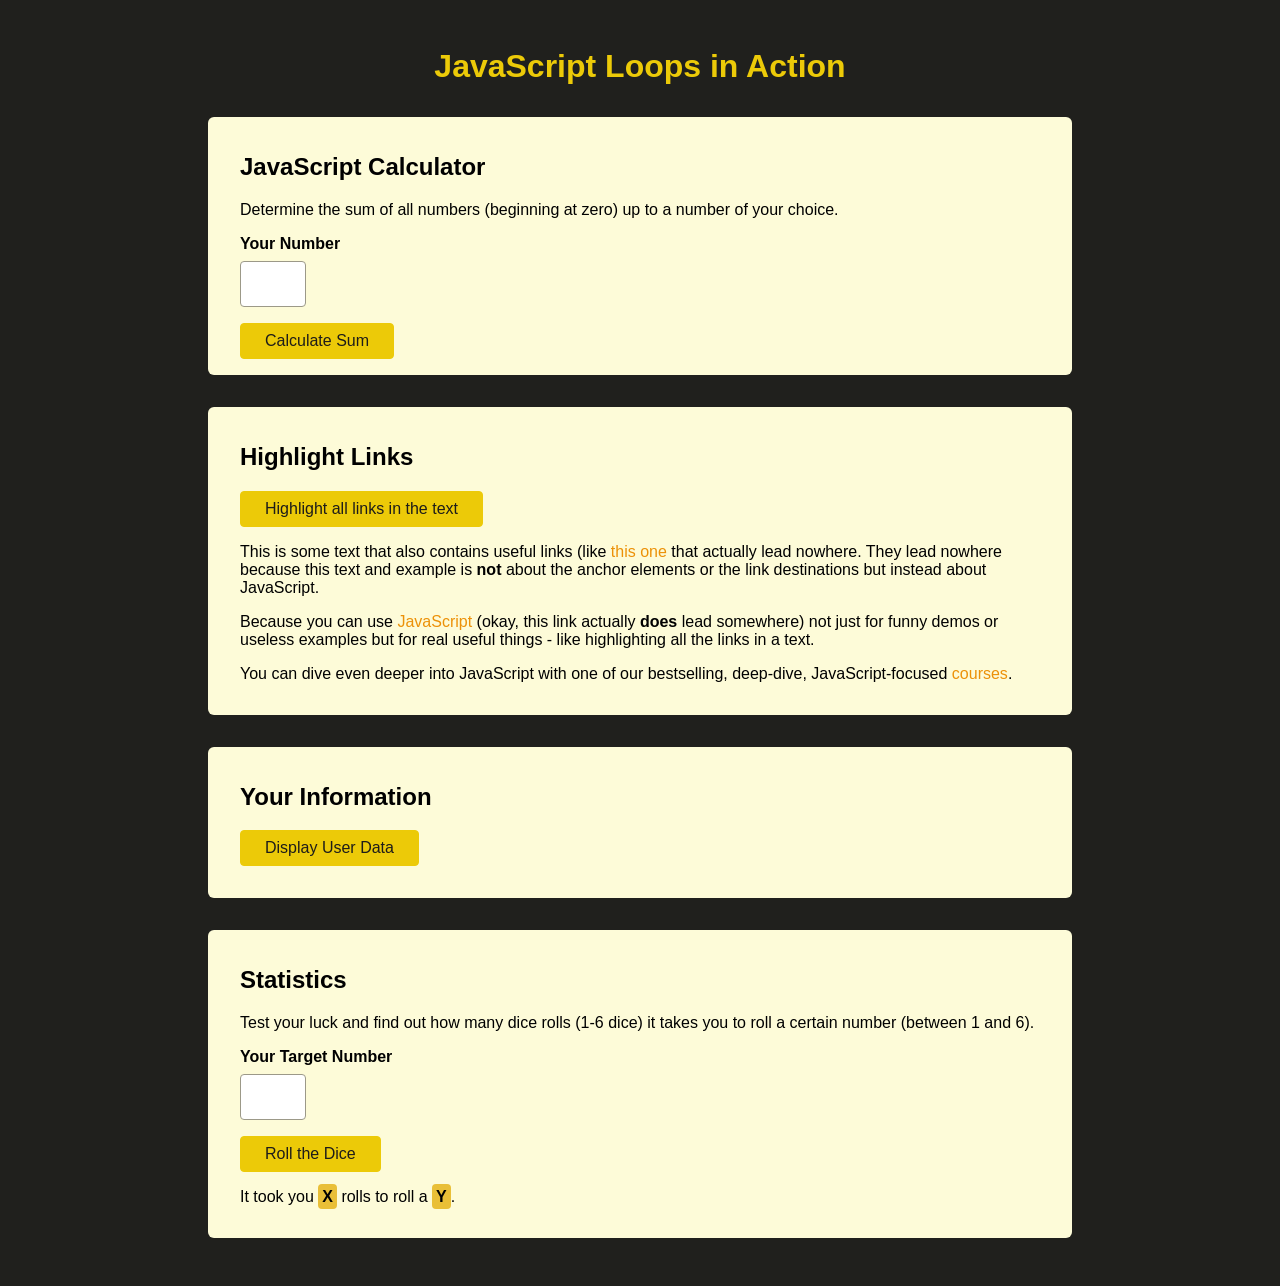
<file: loops-in-action/index.html>
<!doctype html>
<html lang="en">
  <head>
    <meta charset="UTF-8" />
    <meta http-equiv="X-UA-Compatible" content="IE=edge" />
    <meta name="viewport" content="width=device-width, initial-scale=1.0" />
    <title>JavaScript Loops</title>
    <link rel="stylesheet" href="styles.css" />
  </head>

  <body>
    <h1>JavaScript Loops in Action</h1>
    <section id="calculator">
      <h2>JavaScript Calculator</h2>
      <p>
        Determine the sum of all numbers (beginning at zero) up to a number of
        your choice.
      </p>
      <div class="control">
        <label for="user-number">Your Number</label>
        <input type="number" id="user-number" />
      </div>
      <button>Calculate Sum</button>
      <p id="calculated-sum" class="output"></p>
    </section>

    <section id="highlight-links">
      <h2>Highlight Links</h2>
      <button>Highlight all links in the text</button>
      <p>
        This is some text that also contains useful links (like
        <a href="">this one</a> that actually lead nowhere. They lead nowhere
        because this text and example is <strong>not</strong> about the anchor
        elements or the link destinations but instead about JavaScript.
      </p>
      <p>
        Because you can use
        <a href="https://developer.mozilla.org/en-US/docs/Web/JavaScript"
          >JavaScript</a
        >
        (okay, this link actually <strong>does</strong> lead somewhere) not just
        for funny demos or useless examples but for real useful things - like
        highlighting all the links in a text.
      </p>
      <p>
        You can dive even deeper into JavaScript with one of our bestselling,
        deep-dive, JavaScript-focused
        <a href="https://academind.com/courses/">courses</a>.
      </p>
    </section>

    <section id="user-data">
      <h2>Your Information</h2>
      <button>Display User Data</button>
      <ul id="output-user-data"></ul>
    </section>

    <section id="statistics">
      <h2>Statistics</h2>
      <p>
        Test your luck and find out how many dice rolls (1-6 dice) it takes you
        to roll a certain number (between 1 and 6).
      </p>
      <div class="control">
        <label for="user-target-number">Your Target Number</label>
        <input type="number" min="1" max="6" id="user-target-number" />
      </div>
      <button>Roll the Dice</button>
      <ul id="dice-rolls"></ul>
      <p>
        It took you <span id="output-total-rolls" class="output">X</span> rolls
        to roll a <span id="output-target-number" class="output">Y</span>.
      </p>
    </section>
    <script src="./loops-practice.js" defer></script>
  </body>
</html>
</file>
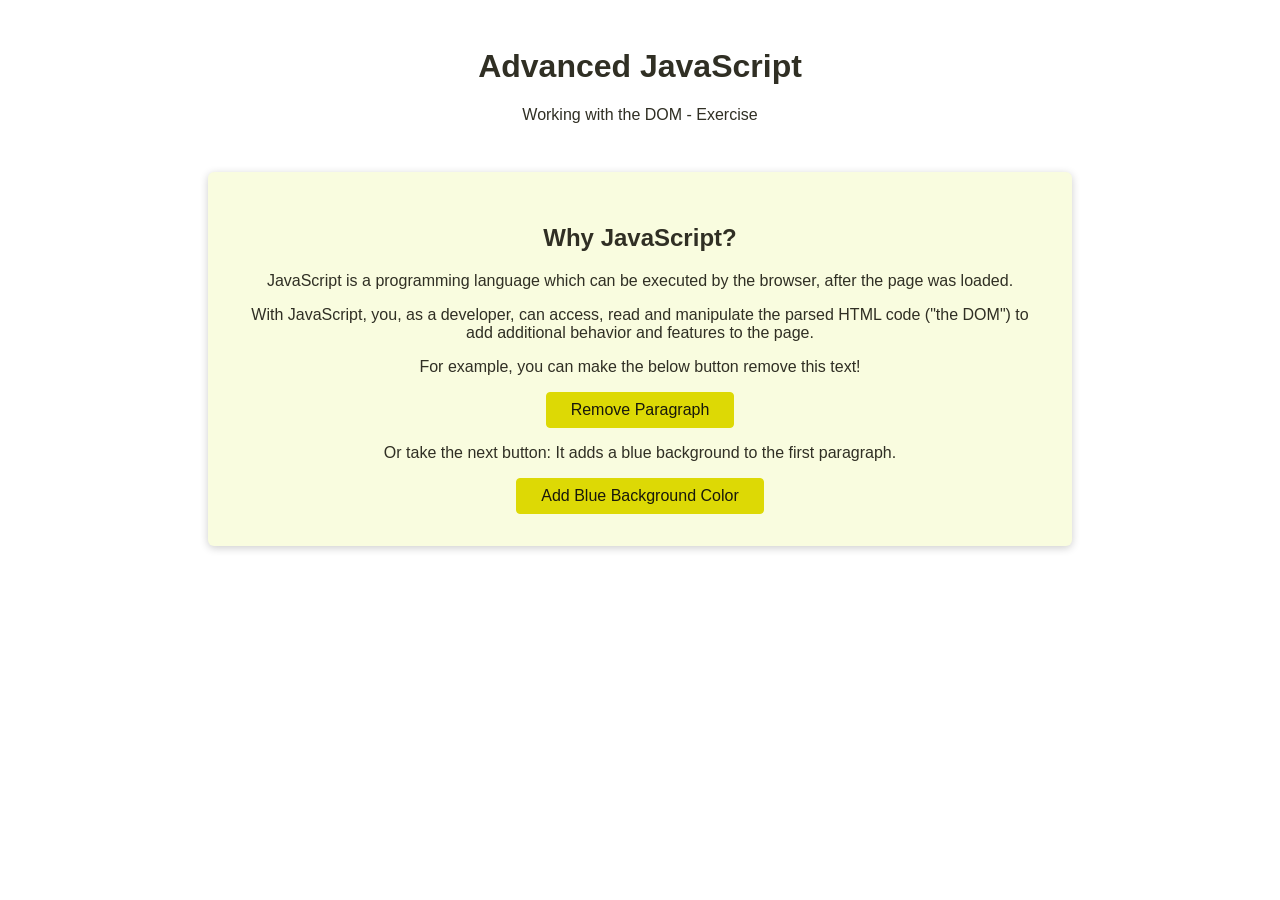
<file: old-index.html>
<!doctype html>
<html lang="en">
  <head>
    <meta charset="UTF-8" />
    <meta http-equiv="X-UA-Compatible" content="IE=edge" />
    <meta name="viewport" content="width=device-width, initial-scale=1.0" />
    <title>Advanced JavaScript: Control Structures</title>
    <link rel="stylesheet" href="styles.css" />
  </head>
  <body>
    <h1>Advanced JavaScript</h1>
    <p>Working with the DOM - Exercise</p>

    <section>
      <h2>Why JavaScript?</h2>
      <p>
        JavaScript is a programming language which can be executed by the
        browser, after the page was loaded.
      </p>
      <p>
        With JavaScript, you, as a developer, can access, read and manipulate
        the parsed HTML code ("the DOM") to add additional behavior and features
        to the page.
      </p>
      <p>For example, you can make the below button remove this text!</p>
      <button>Remove Paragraph</button>
      <p>
        Or take the next button: It adds a blue background to the first
        paragraph.
      </p>
      <button id="second-button">Add Blue Background Color</button>
    </section>
    <script src="conditional-code.js" defer></script>
  </body>
</html>
</file>
<file: loops-in-action/styles.css>
body {
  margin: 3rem;
  font-family: sans-serif;
  background-color: rgb(32, 32, 29);
}

h1 {
  text-align: center;
  color: rgb(236, 202, 8);
}

section {
  margin: 2rem auto;
  width: 95%;
  max-width: 50rem;
  padding: 1rem 2rem;
  border-radius: 6px;
  background-color: rgb(253, 251, 216);
}

button {
  font: inherit;
  cursor: pointer;
  background-color: rgb(236, 202, 8);
  border: 1px solid rgb(236, 202, 8);
  color: rgb(29, 28, 26);
  padding: 0.5rem 1.5rem;
  border-radius: 4px;
}

button:hover {
  background-color: rgb(236, 183, 8);
  border-color: rgb(236, 183, 8);
}

.control {
  margin: 1rem 0;
}

label, 
input {
  display: block;
}

label {
  font-weight: bold;
  margin-bottom: 0.5rem;
}

input {
  font: inherit;
  font-size: 1.5rem;
  border-radius: 4px;
  border: 1px solid rgb(156, 153, 136);
  width: 3rem;
  max-width: 100%;
  padding: 0.5rem;
  color: rgb(66, 63, 44);
}

input:focus {
  background-color: rgb(248, 239, 187);
}

a {
  text-decoration: none;
  color: rgb(236, 145, 8);
}

.output {
  font-weight: bold;
  background-color: rgb(233, 191, 55);
  padding: 0.25rem;
  border-radius: 4px;
}

a.highlight {
  background-color: rgb(63, 4, 141);
  padding: 0.25rem;
}

#calculated-sum {
  padding: 1rem;
  text-align: center;
  font-size: 3rem;
  display: none;
}
</file>
<file: styles.css>
body {
  margin: 3rem;
  font-family: sans-serif;
  text-align: center;
  color: rgb(48, 47, 36);
}

section {
  margin: 3rem auto;
  width: 95%;
  max-width: 50rem;
  background-color: rgb(249, 252, 223);
  box-shadow: 0 2px 8px rgba(0, 0, 0, 0.2);
  padding: 2rem;
  border-radius: 6px;
}

button {
  cursor: pointer;
  font: inherit;
  background-color: rgb(221, 217, 5);
  border: 1px solid rgb(221, 217, 5);
  color: rgb(24, 24, 11);
  padding: 0.5rem 1.5rem;
  border-radius: 4px;
}

button:hover {
  background-color: rgb(221, 199, 5);
  border-color: rgb(221, 199, 5);
}

.first-para-blue {
  background-color: blue;
}
</file>
